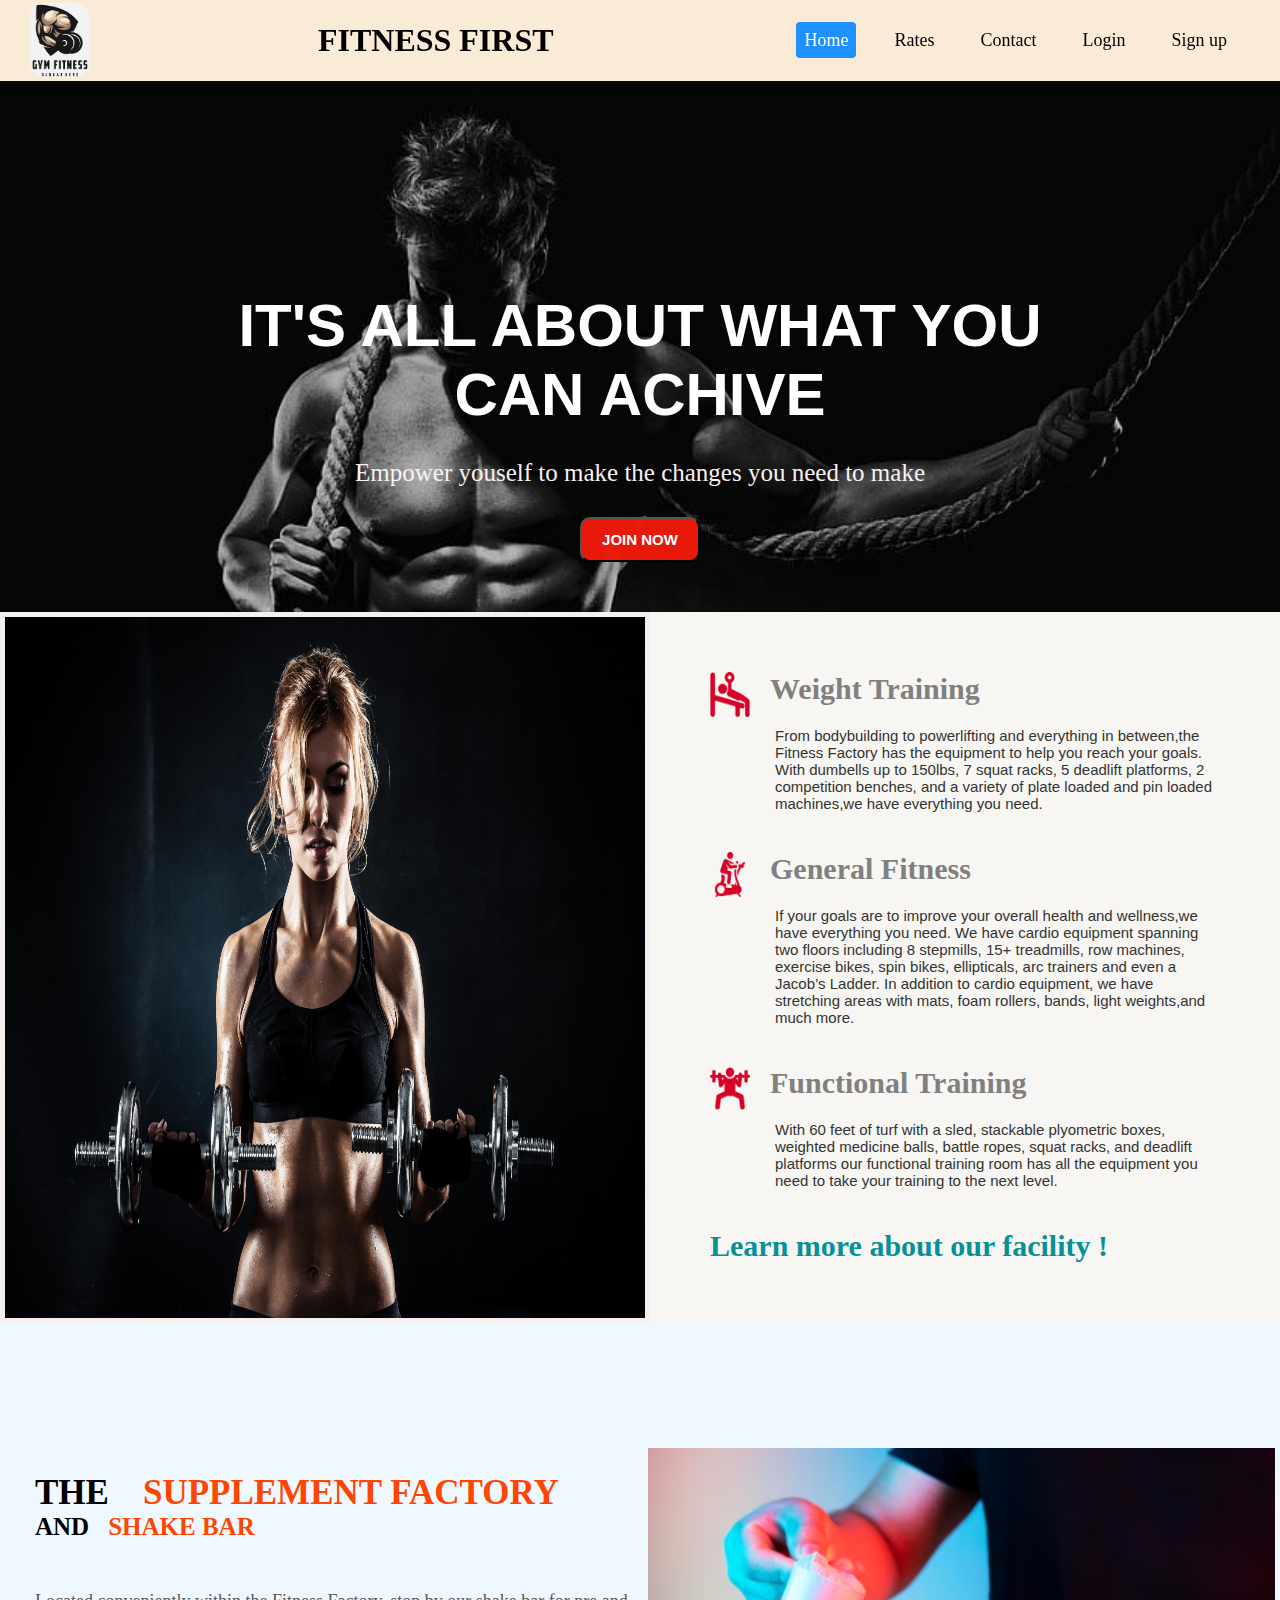
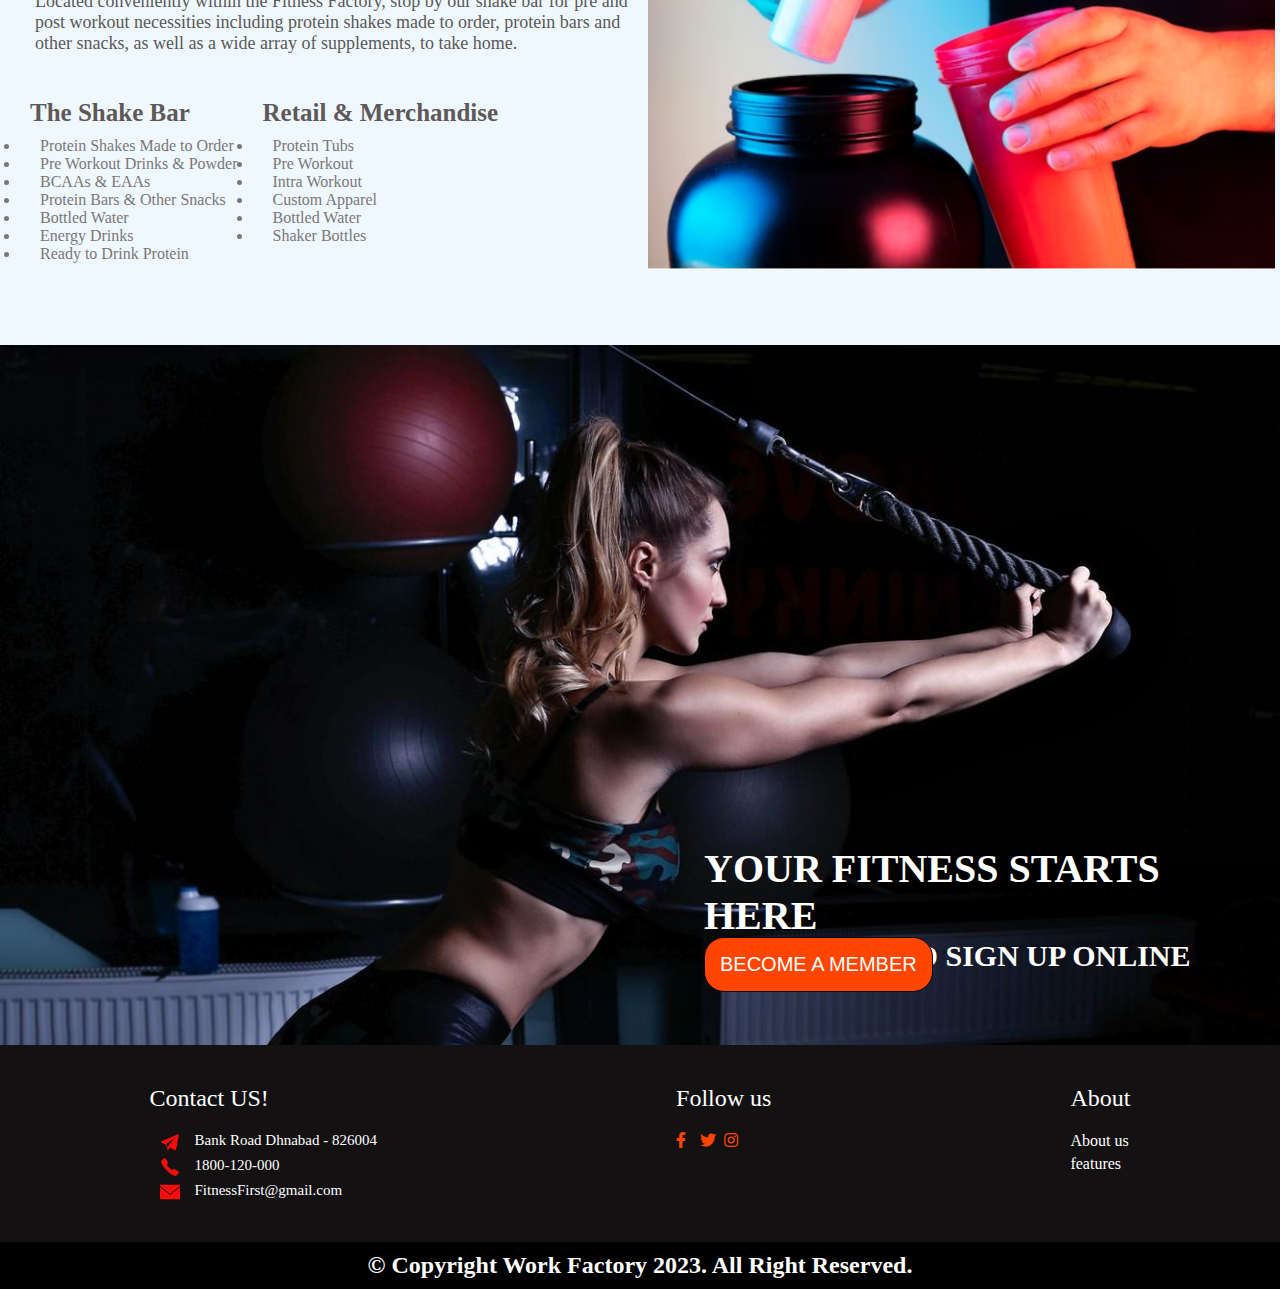
<file: index.html>
<!DOCTYPE html>
<html lang="en">

<head>
    <meta charset="UTF-8">
    <meta name="viewport" content="width=device-width, initial-scale=1.0">
    <link rel="shortcut icon" type="image/ico" href="/img/icon.ico">
    <title>GYM Management System</title>
    <link rel="stylesheet" href="/css/home.css">
    <link rel="stylesheet" href="https://pro.fontawesome.com/releases/v5.10.0/css/all.css" />
    
    
</head>

<body>
    
    <header class="header">
        <img id="logo" src="/img/logo.jpg" alt="logo">
        <h1>FITNESS FIRST</h1>

        <div>
            <ul id="navbar">

                <li><a href="index.html" class="active">Home</a></li>
                <li><a href="Rates.html">Rates</a></li>
                <li><a href="contact.html">Contact</a></li>
                <li><a href="login.html">Login</a></li>
                <li><a href="profile.html">Sign up</a></li>

            </ul>

        </div>

    </header>


    <!-- <section class="section-1">
        <video class="introduction" width="100%" height="600" autoplay> 
            <source id="intro" src="/video/introduction.mp4" type="video/mp4">
            
        </video>
    </section> -->

    <section class="section-2">

        <div class="bg">
            <h1>IT'S ALL ABOUT WHAT YOU <br>CAN ACHIVE</h1>

            <h3>Empower youself to make the changes you need to make</h3>


            <button id="join_yet" class="btn" >JOIN NOW</button>
        </div>
    </section>

    <section class="section-3">
        <img id="types" src="/img/wk-1.jpg" alt="#">

        <div id="text">
            <div>
                <img src="/img/weightlifter-silhouette.png" alt="#">
                <h1>Weight Training</h1>
            </div>
            <p>
                From bodybuilding to powerlifting and everything in between,the
                Fitness Factory has the equipment to help you reach your goals.
                With dumbells up to 150lbs, 7 squat racks, 5 deadlift platforms,
                2 competition benches, and a variety of plate loaded and pin loaded
                machines,we have everything you need.
            </p>

            <div>
                <img src="/img/exercise.png" alt="#">
                <h1>General Fitness</h1>
            </div>
            <p>
                If your goals are to improve your overall health and wellness,we have
                everything you need. We have cardio equipment spanning two floors
                including 8 stepmills, 15+ treadmills, row machines, exercise bikes,
                spin bikes, ellipticals, arc trainers and even a Jacob’s Ladder. In addition
                to cardio equipment, we have stretching areas with mats, foam rollers, bands,
                light weights,and much more.
            </p>
            <div>
                <img src="/img/weightlifting.png" alt="#">
                <h1>Functional Training</h1>
            </div>
            <p>
                With 60 feet of turf with a sled, stackable plyometric boxes, weighted medicine
                balls, battle ropes, squat racks, and deadlift platforms our functional training
                room has all the equipment you need to take your training to the next level.
            </p>
            <h1 id="learn">Learn more about our facility !</h1>
        </div>

    </section>

    <section class="section-4">
        <div id="suplement">
            <h1>THE</h1>
            <h1 style="color: orangered;">SUPPLEMENT FACTORY</h1>
            <h4>AND</h4>
            <h4 style="color:orangered">SHAKE BAR</h4>
            <p>Located conveniently within the Fitness Factory, stop by
                our shake bar for pre and post workout necessities including
                protein shakes made to order, protein bars and other snacks, as
                well as a wide array of supplements, to take home.
            </p>
            <div>
                <div id="list">
                    <h1>The Shake Bar</h1>
                    <li>Protein Shakes Made to Order</li>
                    <li>Pre Workout Drinks & Powder</li>
                    <li>BCAAs & EAAs</li>
                    <li>Protein Bars & Other Snacks</li>
                    <li>Bottled Water</li>
                    <li> Energy Drinks</li>
                    <li>Ready to Drink Protein</li>
                </div>
                <div id="list">
                    <h1>Retail & Merchandise</h1>
                    <li>Protein Tubs</li>
                    <li>Pre Workout</li>
                    <li>Intra Workout</li>
                    <li>Custom Apparel</li>
                    <li>Bottled Water</li>
                    <li>Shaker Bottles</li>
                </div>
            </div>

        </div>
        <img id="suplement-img" src="/img/suplement-2.png .png" alt="#">
    </section>

    <section class="section-5">
        <div id="mmbr">
            <h1>YOUR FITNESS STARTS HERE</h1>
            <h2>SAVE TIME AND SIGN UP ONLINE</h2>
        </div>

        <button id="member">  BECOME A MEMBER </button>

    </section>


    <footer class="section-6">
            <div >
                <h2>Contact US!</h2>
                    <div id="contact">
                        <img src="/img/telegram.png" alt="">
                        <p>Bank Road Dhnabad - 826004</p>
                    </div>
                    <div id="contact1">
                        <img src="/img/phone.png" alt="">
                        <p>1800-120-000</p>
                    </div>
                    <div id="contact1">
                        <img src="/img/email.png" alt="">
                        <p>FitnessFirst@gmail.com</p>
                    </div>
            </div>

            <div class="follow us!">
                <h2>Follow us</h2>
                        <div class="icon">
                            <i class="fab fa-facebook-f"></i>
                            <i class="fab fa-twitter"></i>
                            <i class="fab fa-instagram"></i>
                        </div>
            </div>
            <div class="about">
                <h2>About</h2>
                <a href="#">About us</a>
                <a href="#">features</a>
            </div>
        
    </footer>

        <section class="section-7">
                <h2>© Copyright Work Factory 2023. All Right Reserved.</h2>
        </section>
        <script src="/script/app.js"></script>
        <!-- <script src="https://www.gstatic.com/firebasejs/10.1.0/firebase-app.js"></script> -->

</body>

</html>
</file>
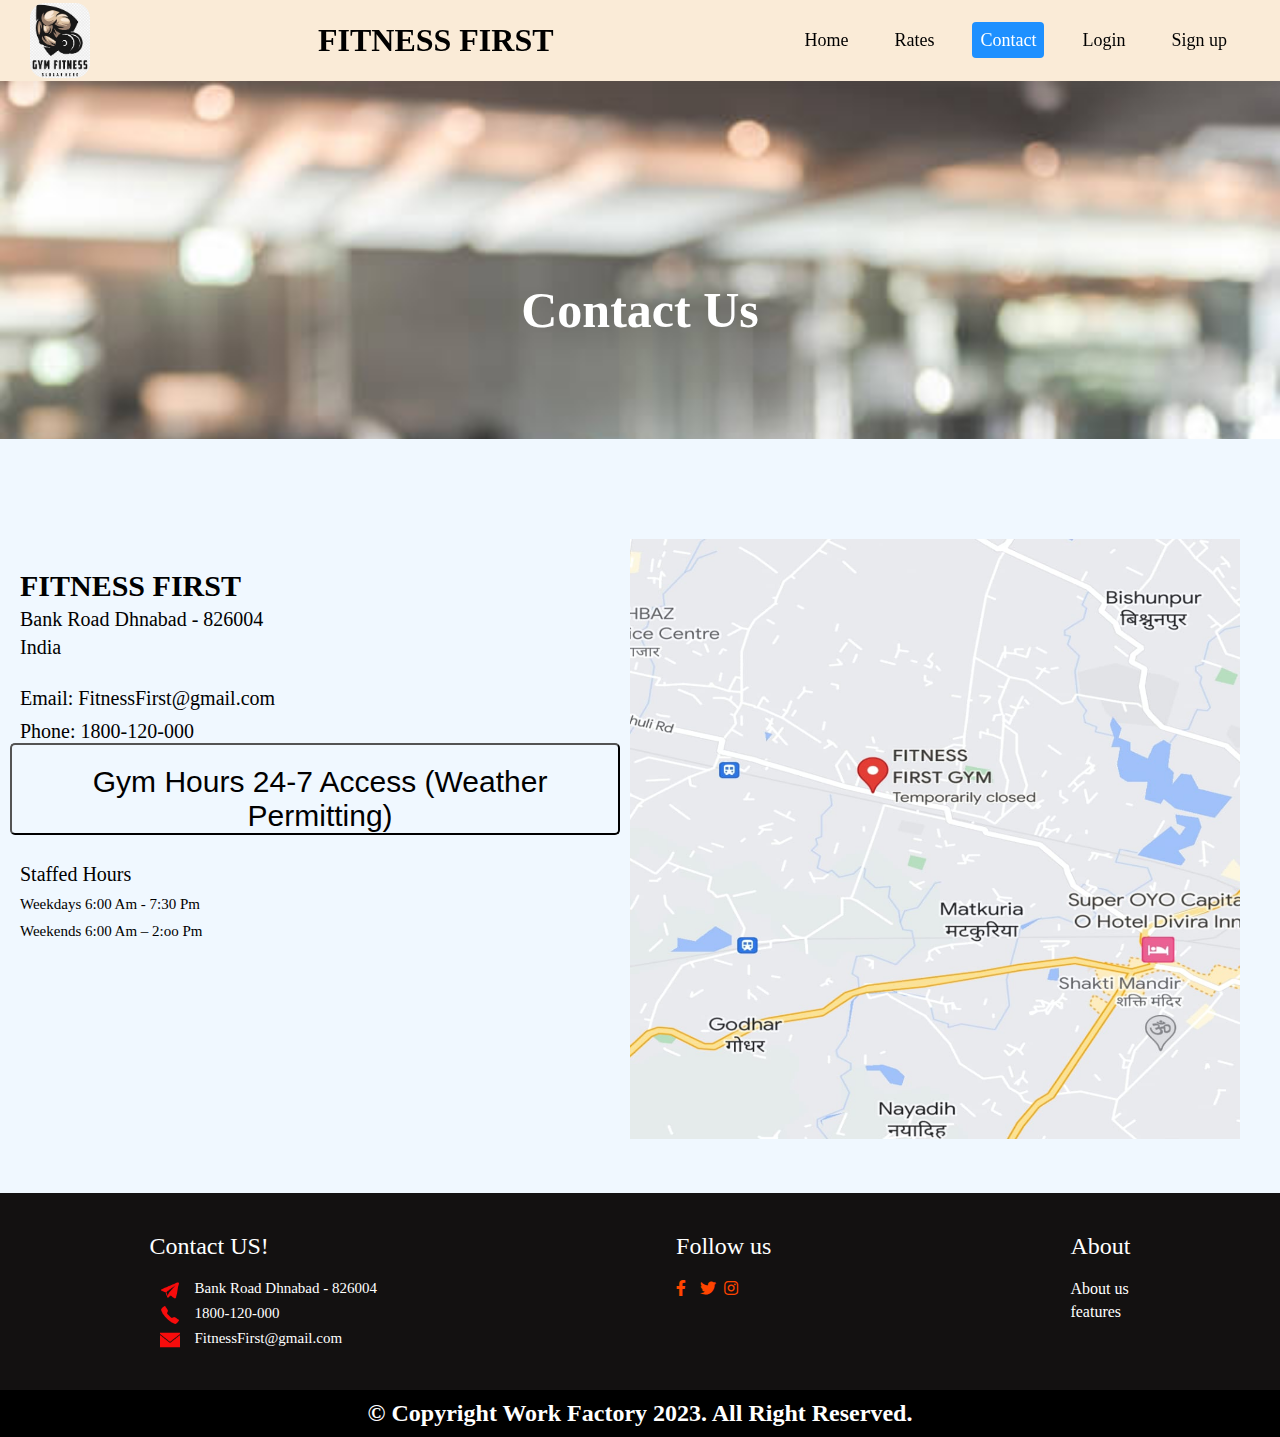
<file: contact.html>
<!DOCTYPE html>
<html lang="en">
<head>
    <meta charset="UTF-8">
    <meta name="viewport" content="width=device-width, initial-scale=1.0">
    <title>Contact Us</title>
    <link rel="stylesheet" href="css/contact.css">
    <link rel="shortcut icon" type="image/ico" href="/img/icon.ico">
    <link rel="stylesheet" href="https://pro.fontawesome.com/releases/v5.10.0/css/all.css" />
</head>
<body>
    <header class="header">
        <img id="logo" src="/img/logo.jpg" alt="logo">
        <h1>FITNESS FIRST</h1>

        <div>
            <ul id="navbar">

                <li><a href="index.html" >Home</a></li>
                <li><a href="Rates.html">Rates</a></li>
                <li><a href="contact.html" class="active">Contact</a></li>
                
                <li><a href="login.html">Login</a></li>
                <li><a href="profile.html">Sign up</a></li>
            </ul>

        </div>

    </header>


            <section class="section-8">
                
                <h1>Contact Us</h1>
            </section>


            <section class="section-9">
                <div id="Time">
                    <h3>FITNESS FIRST</h3>
                     <h6>Bank Road Dhnabad - 826004</h6>
                     <h6>India</h6>
                     <br>
                     <h4>Email: FitnessFirst@gmail.com</h4>
                     <h4>Phone: 1800-120-000</h4>
                     <button>Gym Hours  24-7 Access (Weather Permitting)</button>
                     <br>
                     <h4>Staffed Hours</h4>
                     <p>Weekdays 6:00 Am - 7:30 Pm</p>
                     <p>Weekends 6:00 Am – 2:oo Pm</p>
                </div>
                <div id="map">
                    <img id="Located" src="/img/contact/location.jpg" alt="#">
                </div>
            </section>
            
            <footer class="section-6">
                <div >
                    <h2>Contact US!</h2>
                        <div id="contact">
                            <img src="/img/telegram.png" alt="">
                            <p>Bank Road Dhnabad - 826004</p>
                        </div>
                        <div id="contact1">
                            <img src="/img/phone.png" alt="">
                            <p>1800-120-000</p>
                        </div>
                        <div id="contact1">
                            <img src="/img/email.png" alt="">
                            <p>FitnessFirst@gmail.com</p>
                        </div>
                </div>
    
                <div class="follow us!">
                    <h2>Follow us</h2>
                            <div class="icon">
                                <i class="fab fa-facebook-f"></i>
                                <i class="fab fa-twitter"></i>
                                <i class="fab fa-instagram"></i>
                            </div>
                </div>
                <div class="about">
                    <h2>About</h2>
                    <a href="#">About us</a>
                    <a href="#">features</a>
                </div>
            
        </footer>
    
            <section class="section-7">
                    <h2>© Copyright Work Factory 2023. All Right Reserved.</h2>
            </section>

   
        <script src="/script/app.js"></script>
        <!-- <script src="https://www.gstatic.com/firebasejs/10.1.0/firebase-app.js"></script> -->
</body>
</html>
</file>
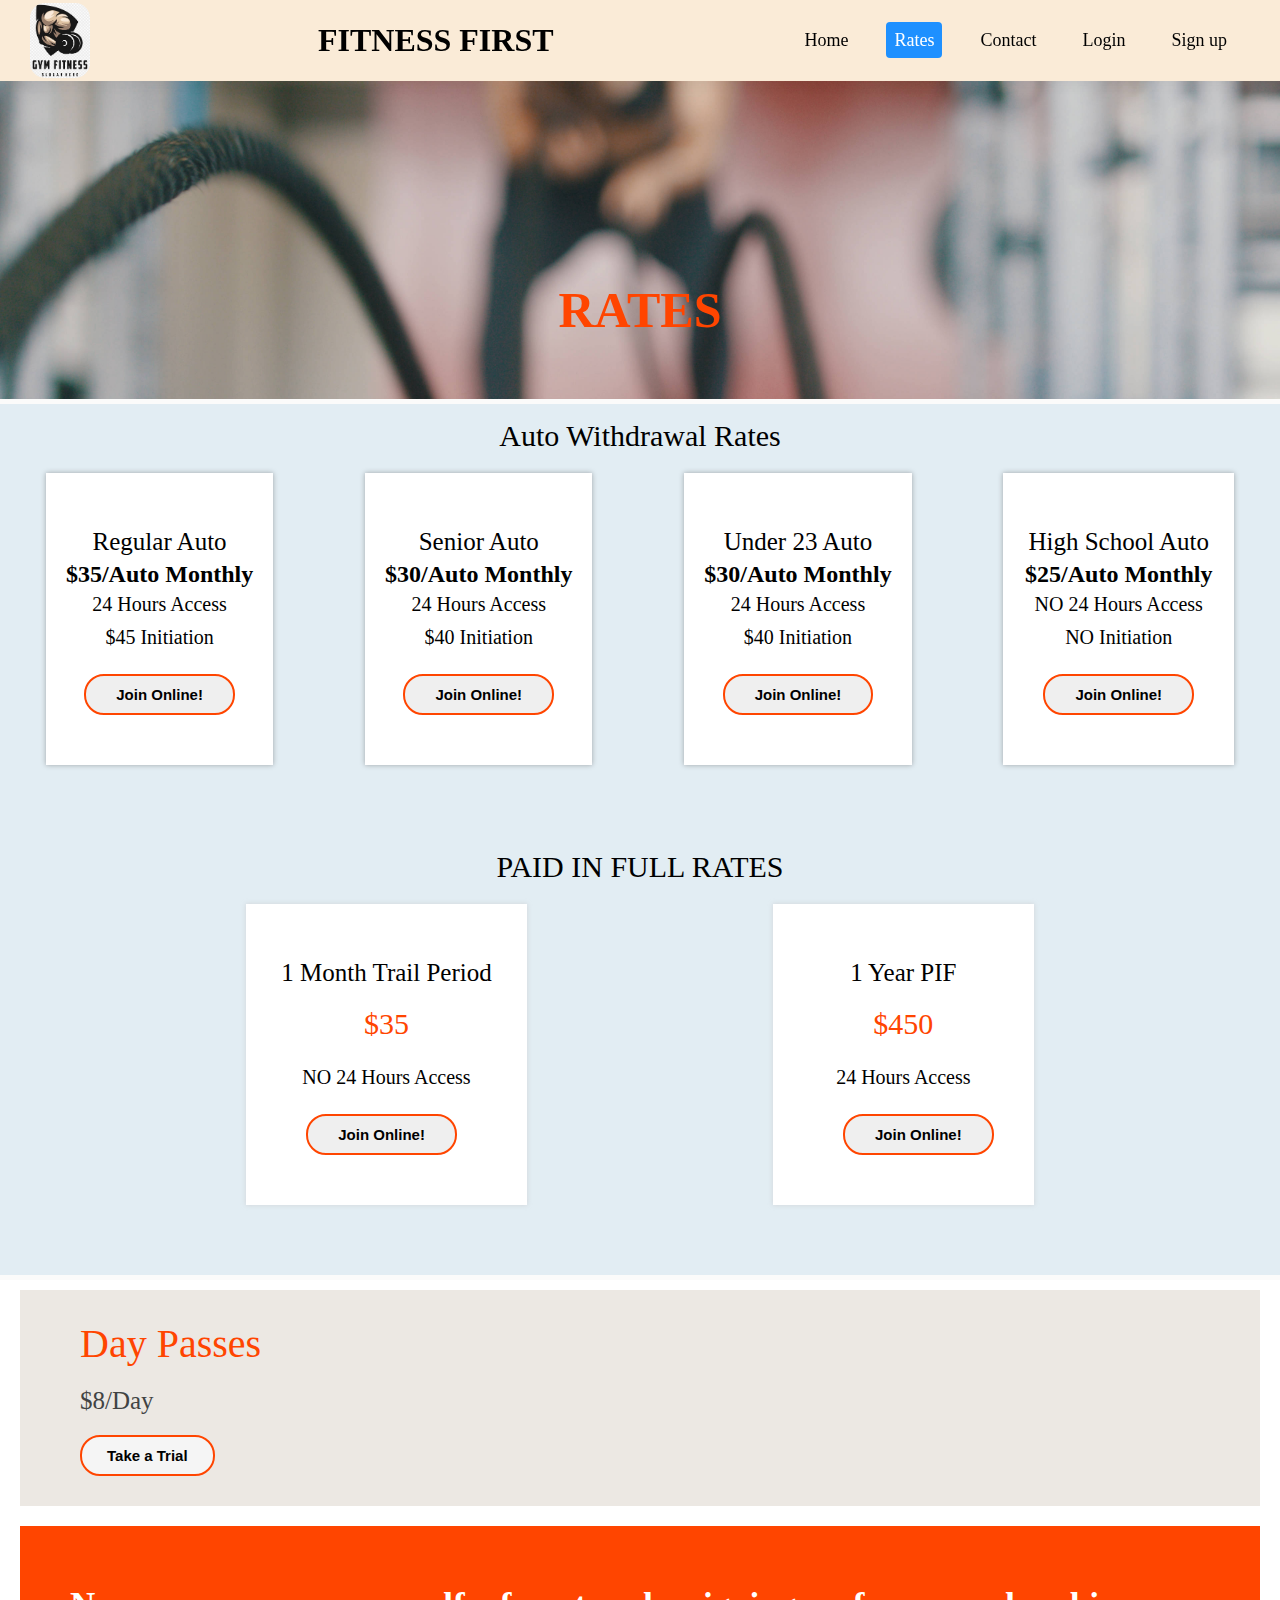
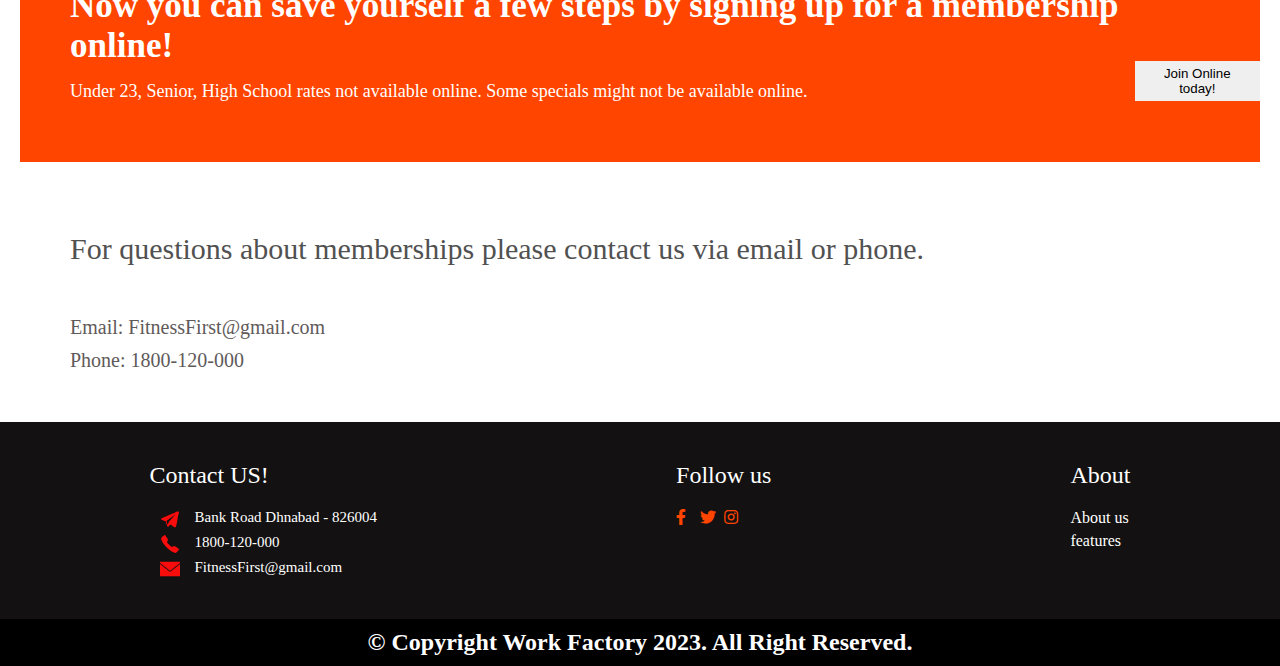
<file: Rates.html>
<!DOCTYPE html>
<html lang="en">

<head>
    <meta charset="UTF-8">
    <meta name="viewport" content="width=device-width, initial-scale=1.0">
    <title>Rates</title>
    <link rel="stylesheet" href="css/rates.css">
    <link rel="shortcut icon" type="image/ico" href="/img/icon.ico">
    <link rel="stylesheet" href="https://pro.fontawesome.com/releases/v5.10.0/css/all.css" />
</head>

<body>
    <header class="header">
        <img id="logo" src="/img/logo.jpg" alt="logo">
        <h1>FITNESS FIRST</h1>

        <div>
            <ul id="navbar">

                <li><a href="index.html">Home</a></li>
                <li><a href="Rates.html" class="active">Rates</a></li>
                <li><a href="contact.html">Contact</a></li>
                <li><a href="login.html">Login</a></li>
                <li><a href="profile.html">Sign up</a></li>
            </ul>

        </div>

    </header>
    <section class="section-10">
        <h1>RATES</h1>
    </section>


    <section class="section-11">
        <h1>Auto Withdrawal Rates</h1>
        <div id="rates">

            <div>
                <h3>Regular Auto</h3>
                <h2>$35/Auto Monthly</h2>
                <h4>24 Hours Access</h4>
                <h4>$45 Initiation</h4>
                <button class="join" onClick="javascript:clickinner(this);">Join Online!</button>
            </div>

            <div>
                <h3>Senior Auto</h3>
                <h2>$30/Auto Monthly</h2>
                <h4>24 Hours Access</h4>
                <h4>$40 Initiation</h4>
                <button class="join" onClick="javascript:clickinner(this);">Join Online!</button>
            </div>
            <div>
                <h3>Under 23 Auto</h3>
                <h2>$30/Auto Monthly</h2>
                <h4>24 Hours Access</h4>
                <h4>$40 Initiation</h4>
                <button class="join"onClick="javascript:clickinner(this);">Join Online!</button>
            </div>
            <div>
                <h3>High School Auto</h3>
                <h2>$25/Auto Monthly</h2>
                <h4>NO 24 Hours Access</h4>
                <h4>NO Initiation</h4>
                <button class="join" onClick="javascript:clickinner(this);">Join Online!</button>
            </div>
        </div>



    </section>

    <section class="section-12">
        <h1>PAID IN FULL RATES</h1>

        <div id="full-rates">

            <div id="trail">
                <div>
                    <h3>1 Month Trail Period</h3>
                    <h1>$35</h1>
                    <h4>NO 24 Hours Access</h4>
                    <button class="join" onClick="javascript:clickinner(this);">Join Online!</button>
                </div>

            </div>

            <div id="yearly-package">
                <h3>1 Year PIF</h3>
                <h1>$450</h1>
                <h4>24 Hours Access</h4>
                <button class="join" onClick="javascript:clickinner(this);">Join Online!</button>
            </div>
        </div>
    </section>

    <section class="section-13">
        <h1>Day Passes</h1>
        <h3>$8/Day</h3>
        <button id="daily_pass">Take a Trial</button>
    </section>

    <section class="section-14">
        <div>
            <h1>Now you can save yourself a few steps by signing up for a 
                membership online!</h1>
                <h4>Under 23, Senior, High School rates not available online. Some specials might 
                    not be available online.</h4>
        </div>
        <div>
            <button id="join">Join Online today!</button>
        </div>
    </section>

    <section class="section-15">
        <h1>For questions about memberships please contact us via email or phone.</h1>
        <h2>Email: FitnessFirst@gmail.com</h2>
        <h2>Phone: 1800-120-000</h2>
    </section>

    <footer class="section-6">
        <div>
            <h2>Contact US!</h2>
            <div id="contact">
                <img src="/img/telegram.png" alt="">
                <p>Bank Road Dhnabad - 826004</p>
            </div>
            <div id="contact1">
                <img src="/img/phone.png" alt="">
                <p>1800-120-000</p>
            </div>
            <div id="contact1">
                <img src="/img/email.png" alt="">
                <p>FitnessFirst@gmail.com</p>
            </div>
        </div>

        <div class="follow us!">
            <h2>Follow us</h2>
            <div class="icon">
                <i class="fab fa-facebook-f"></i>
                <i class="fab fa-twitter"></i>
                <i class="fab fa-instagram"></i>
            </div>
        </div>
        <div class="about">
            <h2>About</h2>
            <a href="#">About us</a>
            <a href="#">features</a>
        </div>

    </footer>

    <section class="section-7">
        <h2>© Copyright Work Factory 2023. All Right Reserved.</h2>
    </section>
       <script src="/script/app.js"></script>
       <!-- <script src="https://www.gstatic.com/firebasejs/10.1.0/firebase-app.js"></script> -->
</body>

</html>
</file>
<file: css/home.css>
*{
    margin: 0;
    padding: 0;
}
.header{
    display: flex;
    justify-content: space-between;
    align-items: center;
    padding: 3px 30px;
    position: sticky;
    top: 0px;
    left: 0px;
    background-color: antiquewhite;
    box-shadow: 0 5px 10px rgba(82, 81, 81, 0.06);
    z-index: 999;
    flex-wrap: nowrap;
}

#logo{
    width: 60px;
    align-items: center;
    justify-content: center;
    border-radius: 15px;
}

#navbar{
    display: flex;
    justify-content: center;
    align-items: center;
}
#navbar li{
    list-style: none;
    padding: 0 15px;
}

#navbar li a{
    text-decoration: none;
    color: black;
    font-size: 18px;
    font-weight: 500;
    padding: 8px 8px;
    border-radius: 4px;
   
}
#navbar li a:hover{
     color: blue;
     text-decoration: underline;
     background-color: white;
}
#navbar .active{
    background-color: dodgerblue;
    color: white;
    
}


.section-2{
    background-image: url("/img/background.jpg");
    background-size: cover;
    background-repeat: no-repeat;
    padding-top: 200px; 
    
    padding-bottom: 50px;
    bottom: 0; 
    align-items: center;
    text-align: center;  
}

.section-2 h1{
    
    color: white;
    padding: 10px 10px;
    font-size: 60px;
    font-family: sans-serif;
    
}

.section-2 h3{
    color: rgb(248, 241, 241);
    font-size: 25px;
    padding-top: 20px;
    padding-bottom: 30px;
    font-weight: 400;

}
.btn{

    background-color:rgba(237, 26, 11, 0.979);
    border-radius: 10px ;
    align-items: center;
    justify-content: center;
    font-size: 15px;
    color: white;
    font-weight: 600;
    padding: 12px 20px;
    cursor: pointer;
}
.btn:hover{
    background-color: white;
    color: black;
}


.section-3{
    display: flex;
    width: 100%;
    padding-bottom: 50px;
    background-color: aliceblue;
}
#types{ 
    width: 50%; 
    padding: 5px 5px;
    background-color:rgba(244, 240, 240, 0.979);
}
#text{
    padding: 60px;
    background-color: rgb(247, 246, 242);
}
#text div{
    display: flex;
}

#text div img{
    width: 40px;
    height: 45px;
    padding-right: 20px;
}
#text div h1{
    margin-bottom: 0;
    margin-top: 0;
    font-size: 30px;
    cursor: pointer;
    font-weight: 600;
    padding-bottom: 10px;
    color: grey;
}
#text div h1:hover{
    color:rgba(237, 26, 11, 0.979);
}
#text p{
    padding-left:65px ;
    padding-bottom: 40px;
    padding-top: 10px;
    font-size: 15px;
    font-family: sans-serif;
    color: rgb(52, 51, 51);
    justify-content: space-between;
}
#learn{
    font-size: 30px;
    cursor: pointer;
    color: rgb(5, 145, 150);

}
#learn:hover{
    color: rgba(237, 26, 11, 0.979);
}

.section-4{
    width: 100%;
    display: flex;
    background-color: aliceblue;
    padding-bottom: 70px;
    padding-top: 70px;
}
#suplement-img{
    width: 49%;
    padding:5px;
}
#suplement{
    padding-left: 20px;
    padding-top: 30px;
}
#suplement h1{
    font-size: 35px;
    padding: 15px;
    padding-bottom:50px ;
    display: inline;
    
}
#suplement h4{
    font-size: 25px;
    padding-left: 15px;
    padding-bottom: 10px;
    padding-top: 40px;
    display: inline;
}
#suplement p{
    padding-left: 15px;
    font-size: 18px;
    padding-top: 50px;
    padding-bottom: 35px;
    color: rgb(90, 88, 88);
}
#suplement div{
    display: flex;
    
}
#list{
    display: flex;
    flex-direction: column;
}
#list h1{
    font-size: 25px;
    padding: 10px;
    color: rgb(94, 88, 88);
}
#list li{
    padding-left: 20px;
    padding-right: 15px;
    color: rgb(122, 119, 119);
}

.section-5{
     width: 100%;
     background-image: url("/img/m1.jpg");
     background-repeat: no-repeat;
     background-size: cover;
     color: white;
     padding-top: 400px; 
     padding-bottom: 300px; 
      background-color: aliceblue;
}
#mmbr{
    position: absolute;
    left: 55%;
    padding-top: 100px;
    font-size: 20px;
}
#member{
    position: absolute;
    left: 55%;
    margin-top:15%;
    padding: 15px;
    border-radius: 20px;
    border: 1px solid rgb(6, 6, 6);
    color: white;
    background-color: orangered;
    cursor: pointer;
    font-size: 20px;
    font-weight: 500;
    font-family: Arial, Helvetica, sans-serif;
}
#member:hover{
    /* color: black;
    background-color: white;
    border: 3px solid orangered; */
    color: orangered;
    background-color: white;
    font-family: sans-serif;
    font-weight: 550;
    transform: scale(1.1,1.1);
}

.section-6{
    width: 100%;
    display: flex;
    justify-content: space-around;
    padding-bottom: 40px;
    padding-top: 40px;
    color: white;
    background-color: rgb(19, 17, 17);
}

.section-6 h2{
    font-weight: 300;
    padding-bottom: 20PX;
}

#contact{
    display: flex;
    padding-left: 10px;
}
#contact p{
    padding-left: 15px;
    font-size: 15px;
    font-weight: 300;
    margin-top: 0;
    margin-bottom: 0;
    text-align: center;

}
#contact img{
    width: 20px;
    height: 20px;
}
#contact1 {
    display: flex;
    padding-left: 10px;
    padding-top: 5px;
}
#contact1 p{
    padding-left: 15px;
    font-size: 15px;
    font-weight: 300;
    cursor: pointer;
    margin-top: 0;
    margin-bottom: 0;
    text-align: center;
}
#contact1 img{
    width: 20px;
    height: 20px;
}

.icon i{
    color: orangered;
    width: 20px;
    height: 20px;
    padding-bottom: 30px;
}
.about{
    display: flex;
    flex-direction: column;
    
}
.about a{
    color: white;
    text-decoration: none;
    cursor: pointer;
    padding-bottom: 5PX;
}
.about a:hover{
    color: orangered;
}

.section-7{
    color: white;
    background-color: black;
    width: 100%;
    padding-top: 10px;
    padding-bottom: 10px;
    text-align: center;
    align-items: center;
    justify-content: center;
}
</file>
<file: css/contact.css>
@import url("/css/home.css");
.section-8{
    background-image: url("/img/contact/contact-2.jpg");
    width: 100%;
    color: white;
    background-repeat: no-repeat;
    background-size: cover;
}


.section-8 h1{
    text-align: center;
    padding-top: 200px;
    padding-bottom: 100px;
    font-size: 50px;
}

.section-9{
    display: flex;
    
    background-color: aliceblue;
    padding-top: 100px;
    padding-bottom: 50px;

}

#Time{
    width: 50%;
    padding: 10px;
    padding-bottom: 30px;
    box-sizing: border-box;
}

#Time h3{
    padding-top: 20px;
    font-size: 30px;
    padding-left: 10px;
}

#Time h6{
     padding-top: 5px;
     padding-left: 10px;
     font-size: 20px;
     font-weight: 300;
}
#Time h4{
    padding-left: 10px;
    padding-top: 10px;
    font-size: 20px;
    font-weight: 400;
}
#Time button{
    display: block;
    padding-top: 20px;
    padding-left: 10px;
    border-radius: 5px;
    background-color: aliceblue;
    font-size: 30px;
    font-weight: 300;
}
#Time p{
    padding-top: 10px;
    padding-left: 10px;
    font-size: 15px;
   
}

#map {
    width:50%;
    padding-right: 20px;
}
#Located{
    width: 100%;
    padding-right: 20px;
    box-sizing: border-box;
    
    max-height: 600px;
}
</file>
<file: css/rates.css>
@import url("/css/home.css");
/* @import url("/css/contact.css"); */

.section-10{
    background-image: url("/img/rates/rates-1.jpg");
    width: 100%;
    
    background-repeat: no-repeat;
    background-size: cover;
}


.section-10 h1{
    text-align: center;
    padding-top: 200px;
    padding-bottom: 60px;
    font-size: 50px;
    color: orangered;
}

.section-11{
    padding-top: 5px;
    width: 100%;
    background-color: rgb(251, 251, 250);
}

.section-11 h1{
    padding-top: 15px;
    text-align: center;
    font-size: 30px;
    padding-bottom: 20px;
    font-weight: 500;
    background-color:rgb(226, 237, 243);
}
#rates{
    display: flex;
    justify-content: space-around;
    text-align: center;
    /* padding: 20px; */
    padding-bottom: 70px;
    background-color:rgb(226, 237, 243);   
}
#rates div{
    
    box-shadow: 0px 0px 5px rgba(57, 55, 55, 0.4);
    padding-left: 20px;
    padding-right: 20px;
    padding-top: 50px;
    padding-bottom: 50px;
    background-color: white;
    transition:transform ;
}

#rates div:hover{
    transform: scale(1.1,1.1);
}
#rates h3{
        padding: 5px;
        font-size: 25px;
        font-weight: 400;
}
#rates h4{
    padding: 5px;
    font-size: 20px;
    font-weight: 300;

}
#rates button{
    margin-top: 20px;
    padding-left: 30px;
    padding-right: 30px;
    padding-top: 10px;
    padding-bottom: 10px;
    border-radius: 20px;
    border: 2px solid orangered;
    cursor: pointer;
    font-size: 15px;
    font-weight: 600;
    
}
#rates button:hover{
    background-color: orangered;
    color: white;
    transform: scale(1.2);
}
/* ------------------------ */
.section-12{
    padding-bottom: 5px;
    width: 100%;
    background-color: rgb(251, 251, 250);
}

.section-12 h1{
    padding-top: 15px;
    text-align: center;
    font-size: 30px;
    padding-bottom: 20px;
    font-weight: 500;
    background-color:rgb(226, 237, 243);
}

#full-rates{
    display: flex;
    justify-content: space-around;
    justify-content: space-evenly;
    
    padding-bottom: 70px;
    background-color:rgb(226, 237, 243);
    
}
#trail {
    box-shadow: 0px 0px 5px rgba(184, 176, 176, 0.4);
    padding-left: 30px;
    padding-right: 30px;
    padding-top: 50px;
    padding-bottom: 50px;
    background-color: white;
}
#trail:hover{
    transform: scale(1.1,1.1);
}
#trail h1{
    background: none;
    color: orangered;
}
#trail h3{
        padding: 5px;
        font-size: 25px;
        font-weight: 400;
}
#trail h4{
    padding: 5px;
    font-size: 20px;
    font-weight: 300;
    text-align: center;
}
#yearly-package{
    box-shadow: 0px 0px 5px rgba(184, 176, 176, 0.4);
    padding-left: 40px;
    padding-right: 40px;
    padding-top: 50px;
    padding-bottom: 50px;
    background-color: white;
    text-align: center;
}
#yearly-package:hover{
    transform: scale(1.1,1.1);
}
#yearly-package h1{
    background: none;
    color: orangered;
}

#yearly-package h3{
    padding: 5px;
    font-size: 25px;
    font-weight: 400;
}
#yearly-package h4{
padding: 5px;
font-size: 20px;
font-weight: 300;
text-align: center;
}
#full-rates button{
    margin-top: 20px;
    margin-left: 30px;
    padding-left: 30px;
    padding-right: 30px;
    padding-top: 10px;
    padding-bottom: 10px;
    border-radius: 20px;
    border: 2px solid orangered;
    cursor: pointer;
    font-size: 15px;
    font-weight: 600;
   
    
}
#full-rates button:hover{
    background-color: orangered;
    color: white;
    transform: scale(1.2);
}

.section-13{
    padding-top: 30px;
    padding-left: 30px;
    padding-bottom: 30px;
    margin-top: 10px;
    margin-bottom: 10px ;
    margin-left: 20px;
    margin-right: 20px;
    background-color: rgb(236, 232, 227);
}
.section-13 h1{
    padding-bottom: 20px;
    font-size: 40px;
    font-weight: 400;
    color:orangered;
    padding-left: 30px;
}
.section-13 h3{
    padding-bottom: 20px;
    font-size: 25px;
    font-weight: 300;
    color: rgb(65, 67, 67);
    padding-left: 30px;
}

.section-14 {
    display: flex;
    margin: 20px;
    padding-left: 50px;
    padding-top: 60px;
    padding-bottom: 60px;
    padding-right: 0;
    background-color: orangered;
}
.section-14 h1{
    font-size: 35px;
    
    color: white;
    padding-bottom: 15px;
}
.section-14 h4{

    font-size: 18px;
    color: white;
    font-weight: 400;
}

#join{
   
    margin-top: 60%;
   padding-left: 15px;
   padding-right: 15px;
   cursor: pointer;
   border: 0px solid white;
   padding-top: 5px;
   padding-bottom: 5px;
   text-align: center;
}
#join:hover{
    color: orangered;
    transform: scale(1.2,1.2);
    font-size: 16px;
    font-weight: 600;
}

.section-15{
    margin: 50px;
    background-color: white;
}
.section-15 h1{
    padding-left: 20px;
    padding-top: 20px;
    padding-bottom: 40px;
    font-size: 30px;
    font-weight: 400;
    color: rgb(81, 81, 81);
}
.section-15 h2{
    padding-left: 20px;
    padding-top: 10px;
    font-size: 20px;
    font-weight: 400;
    color: rgb(95, 90, 90);
}

#daily_pass{
    margin-left: 30px;
    padding: 10px 25px;
    font-size: 15px;
    border-radius: 20px;
    font-weight: 550;
    border: 2px solid orangered;
    background-color: whitesmoke;
    text-align: center;
    cursor: pointer;
}

#daily_pass:hover{
    font-size: 15px;
    background-color: orangered;
    color: white;
    transform: scale(1.2,1.2);
}
</file>
